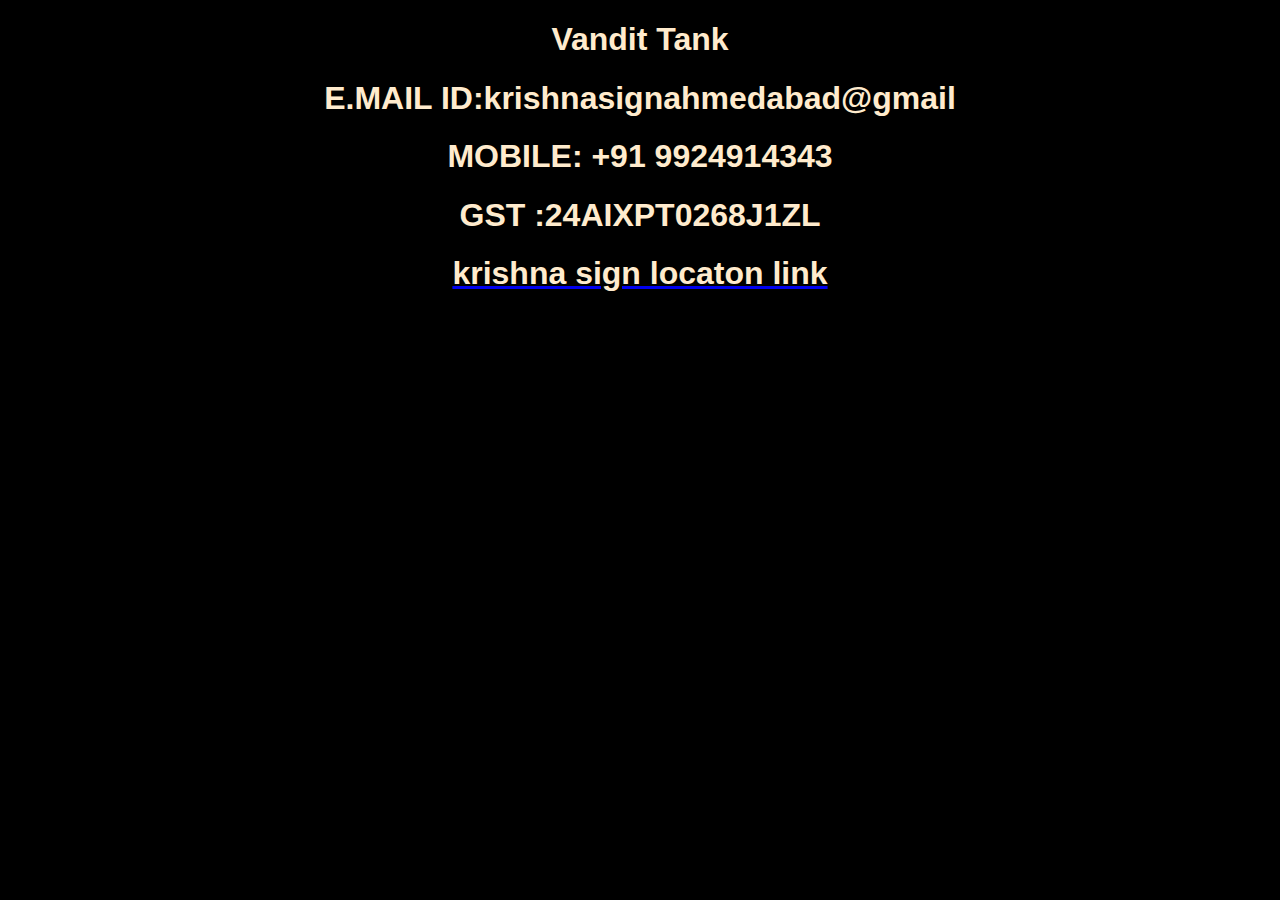
<file: contact.html>
<!DOCTYPE html>
<html lang="en">
<head>
    <meta charset="UTF-8">
    <meta name="viewport" content="width=device-width, initial-scale=1.0">
    <title>krishna sign</title>
    <link rel="stylesheet" href="contact.css"> 
    
        
    </style>
</head>
<body>
    <h1>Vandit Tank</h1>
    <h1>E.MAIL ID:krishnasignahmedabad@gmail</h1>
    <h1>MOBILE: +91 9924914343</h1>
    <H1>GST :24AIXPT0268J1ZL</H1>
    <a href="https://www.google.com/maps/place/Krishna+Sign/@23.0925013,72.5377266,15z/data=!4m6!3m5!1s0x395e833b53048b0f:0xbaac2f919790a433!8m2!3d23.0925013!4d72.5377266!16s%2Fg%2F11g7z9f_38?entry=ttu"><h1>krishna sign locaton link  </h1></a>
</body>
</html>
</file>
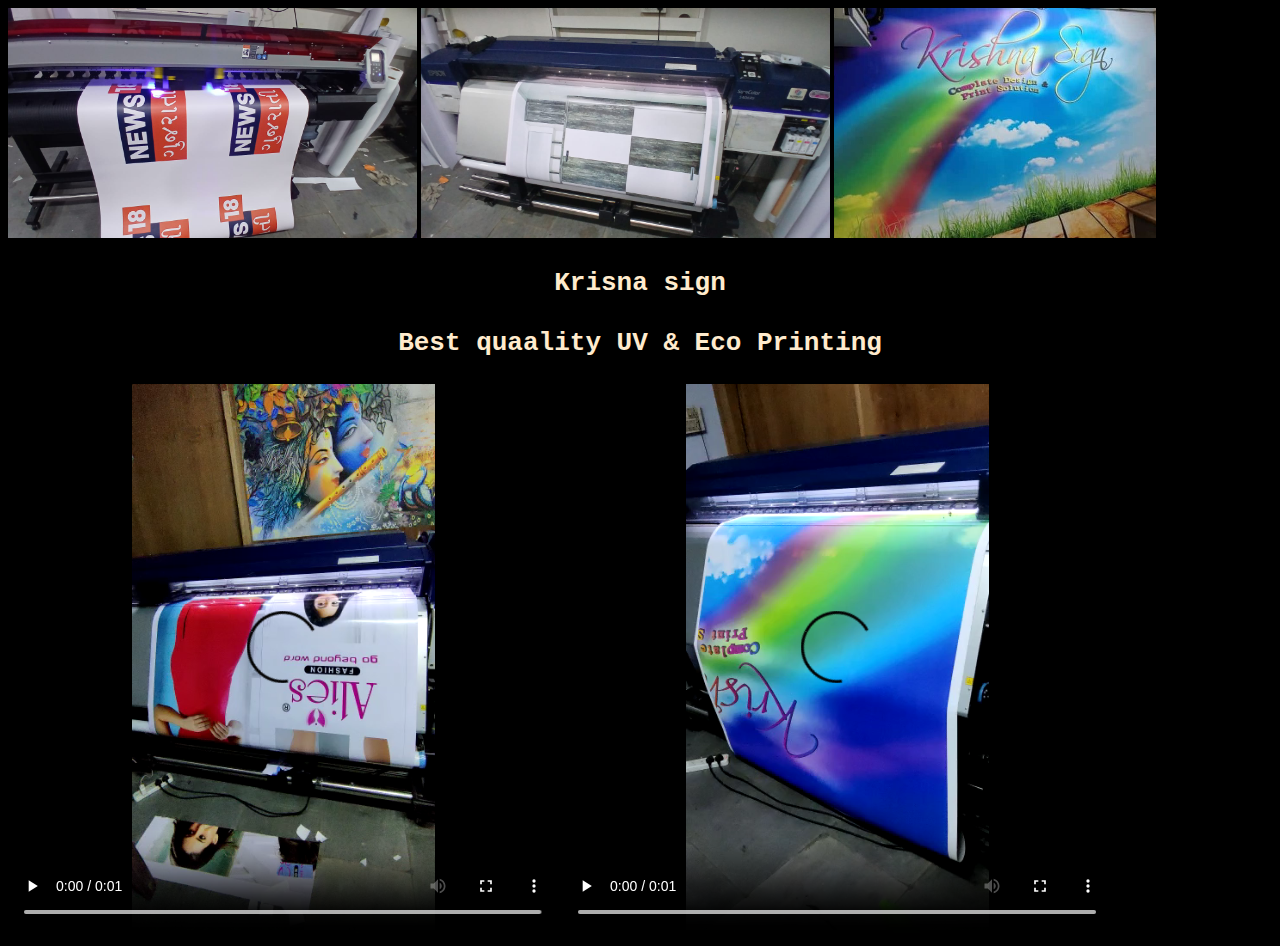
<file: ecoprint.html>
<!DOCTYPE html>
<html lang="en">
<head>
    <meta charset="UTF-8">
    <meta name="viewport" content="width=device-width, initial-scale=1.0">
    <title>krisna sign</title>
    <link rel="stylesheet" href="eco.css">
</head>
<body>
    <div>
        <img src="eco1.jpeg" height="230" >    <img src="eco2.jpeg" height="230" >  <img src="eco3 (2).jpeg" height="230" >
         <h1><pre>
Krisna sign

Best quaality UV & Eco Printing</pre>
            </h1>
            <video width="550" height="550" controls>
                <source src="eco (2).mp4" type="video/mp4">
            </video>
            <video width="550" height="550" controls>
                <source src="eco.mp4" type="video/mp4">
            </video>

        
    </div>
</body>
</html>
</file>
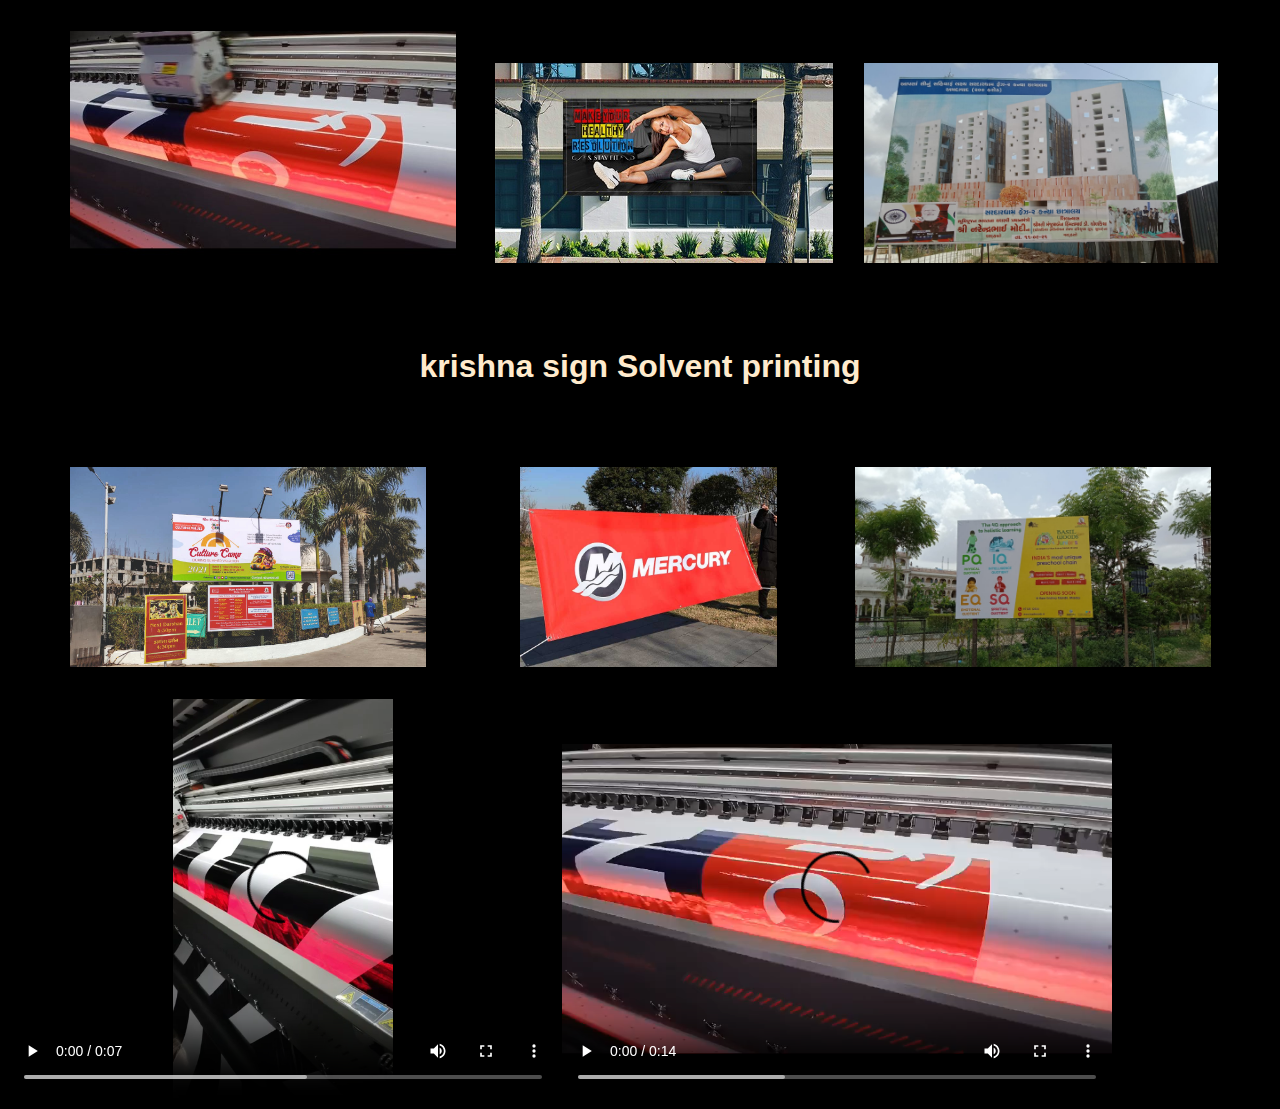
<file: flex.html>
<!DOCTYPE html>
<html lang="en">
<head>
    <meta charset="UTF-8">
    <meta name="viewport" content="width=device-width, initial-scale=1.0">
    <title>krishna sign</title>
    <link rel="stylesheet" href="flex.css">
</head>
<body >
    <pre>
        <img src="flex6.jpeg" height="250" >     <img src="flex2.jpeg" height="200">    <img src="flex3.jpeg" height="200">



                                                                  <h1>krishna sign Solvent printing</h1> 



        <img src="flex4.jpeg" height="200">            <img src="flex5.jpeg" height="200">          <img src="flex1.jpeg" height="200">
    </pre>
    <div>
        <video width="550" height="400" controls>
            <source src="flexvid.mp4" type="video/mp4">
        </video>
        <video width="550" height="400" controls>
            <source src="flexvid (2).mp4" type="video/mp4">
        </video>
    </div>
</body>
</html>
</file>
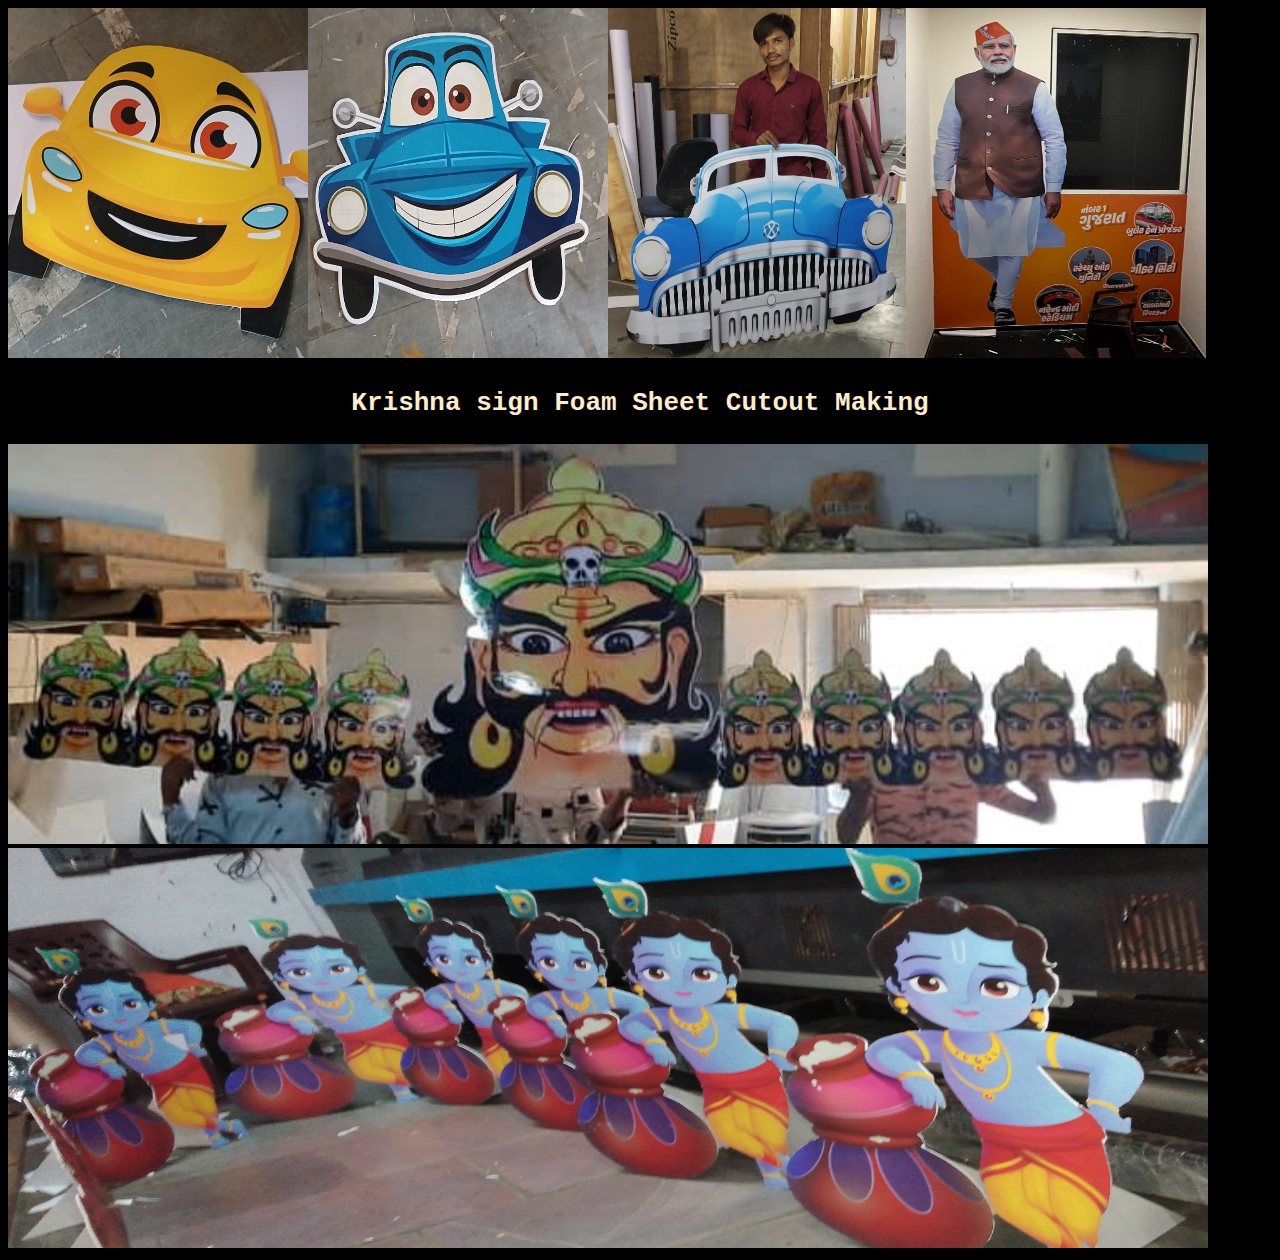
<file: sheetcutout.html>
<!DOCTYPE html>
<html lang="en">
<head>
    <meta charset="UTF-8">
    <meta name="viewport" content="width=device-width, initial-scale=1.0">
    <title>krishna sign</title>
    <link rel="stylesheet" href="cutout.css">
</head>
<body>
    <div>
              <img src="cutout2.jpeg" height="350" width="300"><img src="cutout3.jpeg" height="350" width="300"><img src="cutout5.jpeg" height="350"><img src="cutout7.jpeg" height="350" width="300"> 
        <h1><pre>Krishna sign Foam Sheet Cutout Making</pre></h1>
        <img src="cutout6.jpeg" height="400" width="1200"> 
        <img src="cutout1.jpg" height="400" width="1200">
    </div>
</body>
</html>
</file>
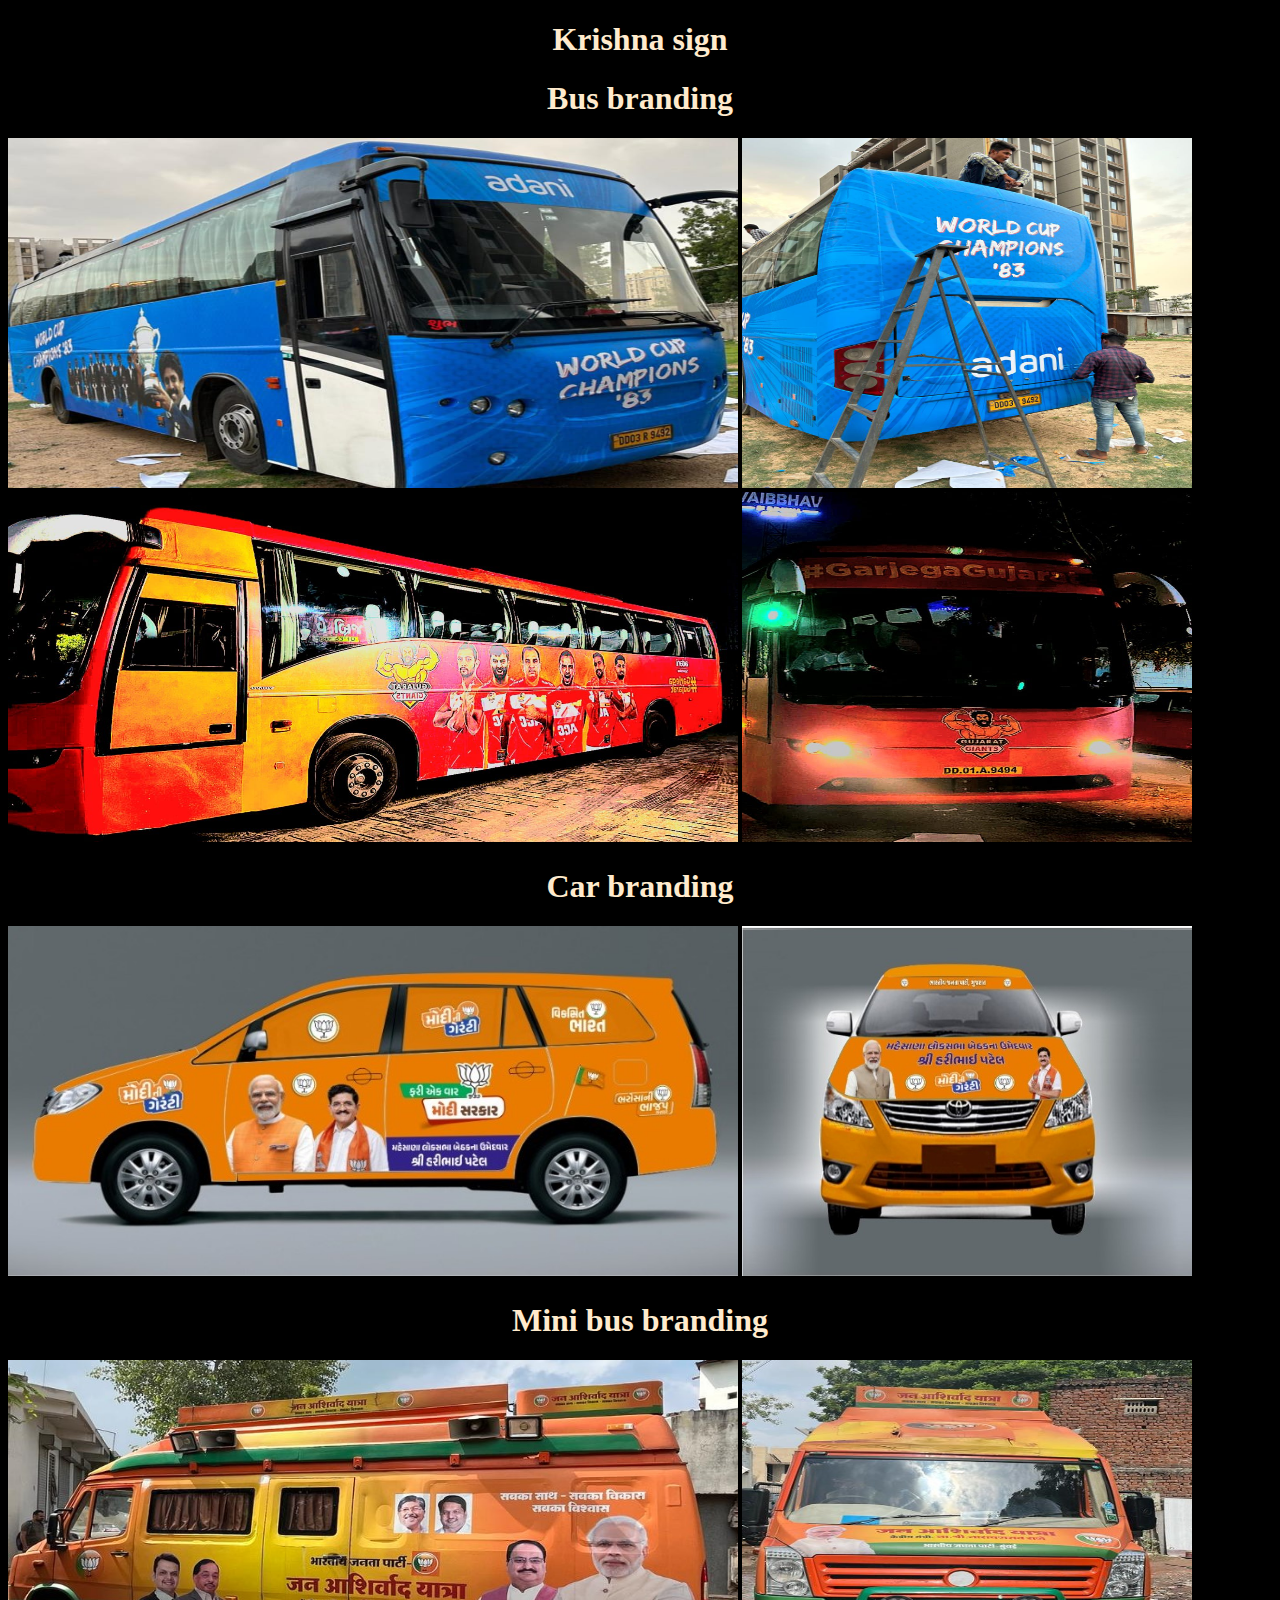
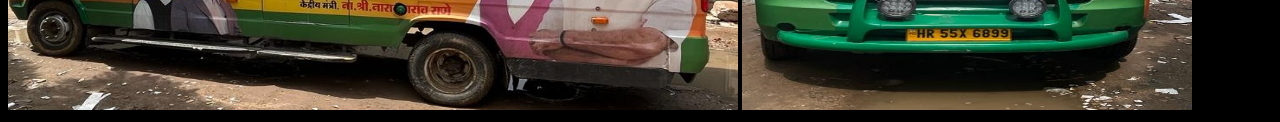
<file: vehiclebranding.html>
<!DOCTYPE html>
<html lang="en">
<head>
    <meta charset="UTF-8">
    <meta name="viewport" content="width=device-width, initial-scale=1.0">
    <title>krishna sign</title>
    <link rel="stylesheet" href="other.css">
</head>
<body>
    <div>
        <h1>
            Krishna sign 
        </h1>
    </div>
    <div>
        <h1>
            Bus branding
        </h1>
    </div>
<img src="bus1.jpeg" height="350" width="730">    
<img src="bus2.jpeg" height="350" width="450"> 
<img src="bus3.jpeg" height="350" width="730"> 
<img src="bus4.jpeg" height="350" width="450"> 
<div>
    <h1>
        Car branding
    </h1>
</div>
<img src="car1.jpg" height="350" width="730" > 
<img src="carvinyle2.jpg" height="350" width="450">
<div>
    <h1>
        Mini bus branding
    </h1>
</div>
<img src="mbusvinyle3.jpg" height="350" width="730"> 
<img src="mbusvinyle2.jpg" height="350" width="450"> 
</body>
</html>
</file>
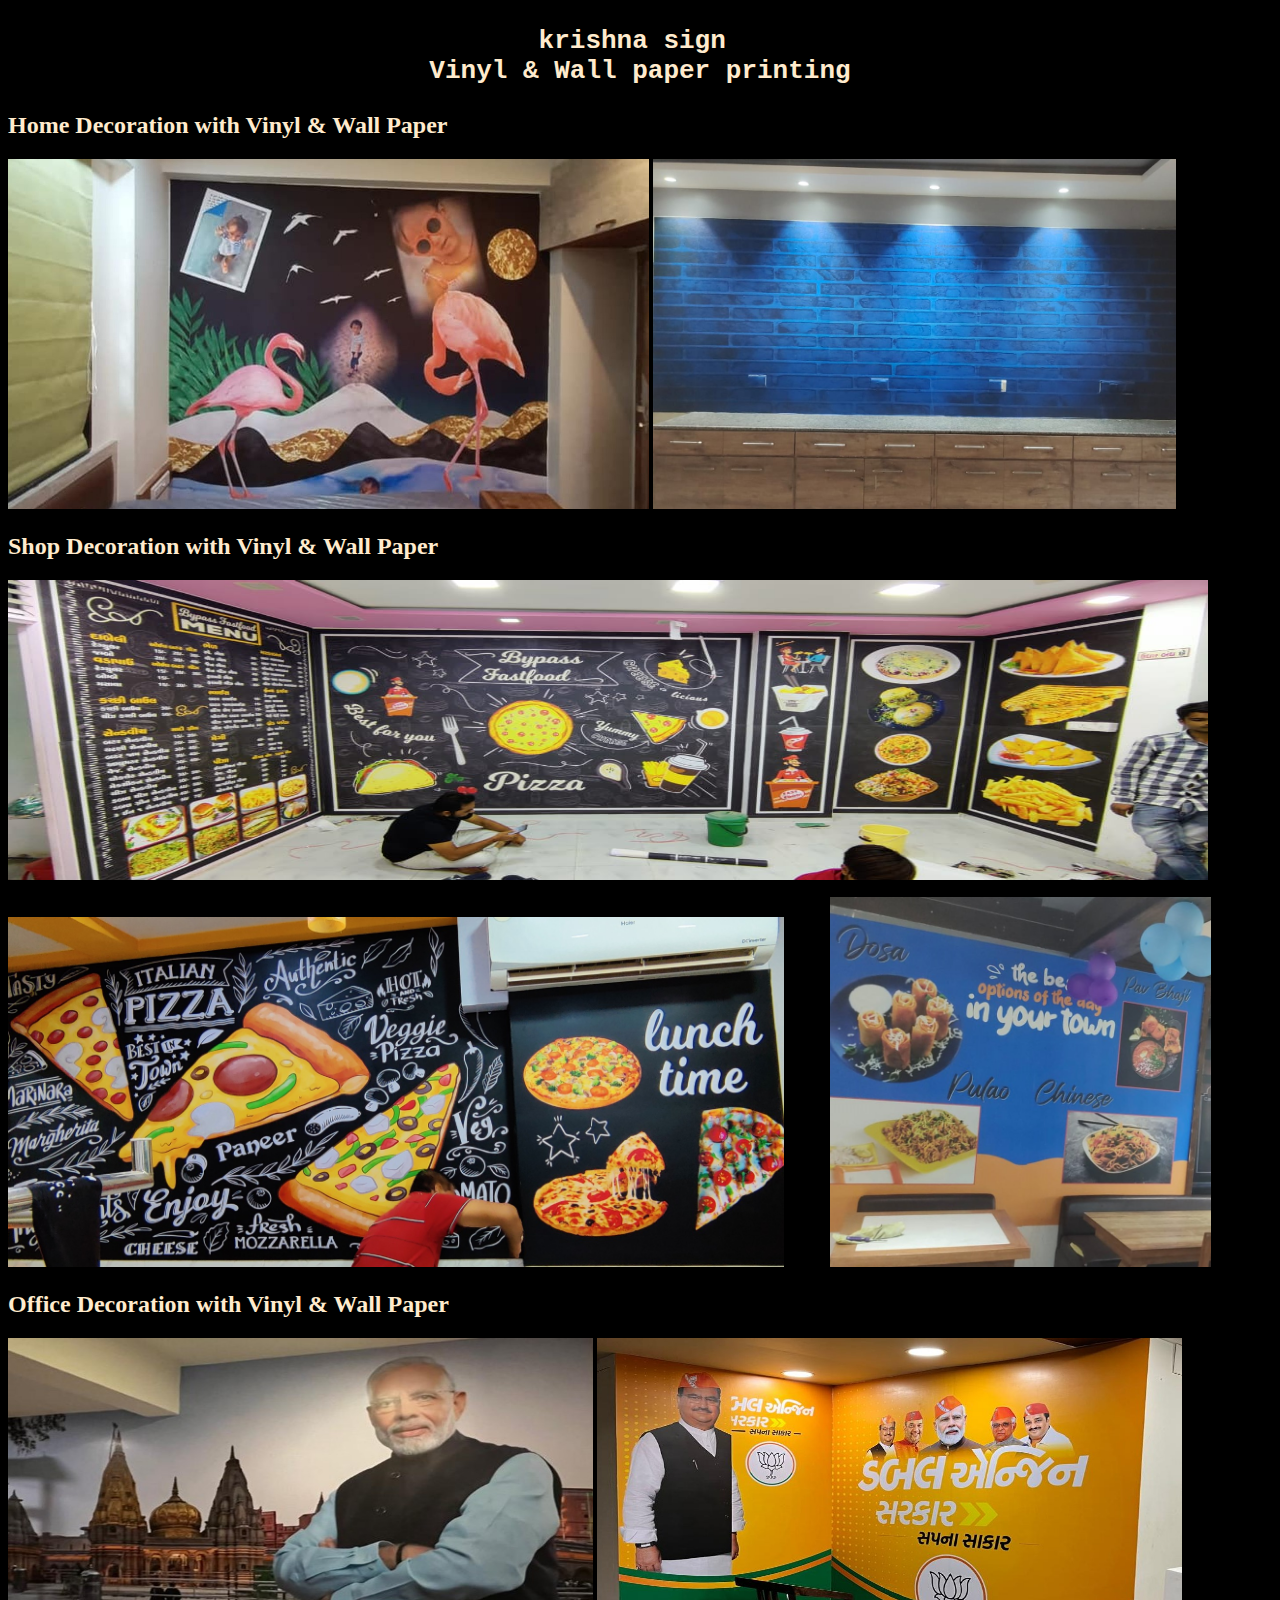
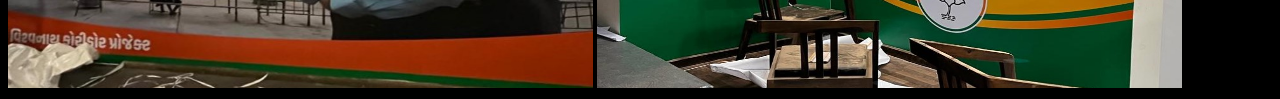
<file: vinyl.html>
<!DOCTYPE html>
<html lang="en">
<head>
    <meta charset="UTF-8">
    <meta name="viewport" content="width=device-width, initial-scale=1.0">
    <title>krishna sign</title>
    <link rel="stylesheet" href="vinyl.css">
</head>
<body>
<h1><pre>
krishna sign 
Vinyl & Wall paper printing
</pre></h1>
<div>
    <h2>Home Decoration with Vinyl & Wall Paper</h2>
    <img src="vinayl1.jpeg" height="350"> <img src="vinyle5.jpeg" height="350"> 
</div>
<div>
    
    <h2>Shop Decoration with Vinyl & Wall Paper</h2>
    <img src="vinayl3.jpeg" height="300" width="1200"> <pre><img src="vinayl2.jpeg" height="350">      <img src="vinayl4.jpeg" height="370"></pre>
</div>
<div>
    
    <h2>Office Decoration with Vinyl & Wall Paper</h2>
     <img src="vinyle6.jpeg" height="350" width="585">      <img src="vinyle7.jpeg" height="350" width="585">
</div>
    
</body>
</html>
</file>
<file: contact.css>
h1{
    text-size-adjust: 20000px;
    text-align: center;
    font-size: xx-large;
    color: blanchedalmond;
    font-family: Arial, Helvetica, sans-serif;
}
body{
    background-color: black;
}
h2{
    color: blanchedalmond;
    size: 1000px;
}
p{
    color: blanchedalmond;
    size: 1000px;
}
</file>
<file: eco.css>
h1{
    text-align: center;
    font-family: Arial, Helvetica, sans-serif;
    font-size: xx-large;
    color: blanchedalmond;
}
body{
    background-color: black;

}
</file>
<file: flex.css>
h1{
    text-size-adjust: 1000px;
    text-align: center;
    font-size: xx-large;
    color: blanchedalmond;
    font-family: Arial, Helvetica, sans-serif;
    font-size: xx-large;
}
body{
    background-color: black;
    border-color: blanchedalmond;
}
</file>
<file: cutout.css>
h1{
    text-size-adjust: 1000px;
    text-align: center;
    font-size: xx-large;
    color: blanchedalmond;
    font-family: Arial, Helvetica, sans-serif;
    font-size: xx-large;
}
body{
    background-color: black;
    border-color: blanchedalmond;
}
</file>
<file: other.css>
h1{
    color: blanchedalmond;
    text-align: center;
    text-decoration: solid;

}
body{
    background-color: black;
    
}
</file>
<file: vinyl.css>
h1{
    text-size-adjust: 20000px;
    text-align: center;
    font-size: xx-large;
    color: blanchedalmond;
    font-family: Arial, Helvetica, sans-serif;
}
body{
    background-color: black;
    border-color: blanchedalmond;
}
h2{
    color: blanchedalmond;
    size: 1000px;
}
</file>
